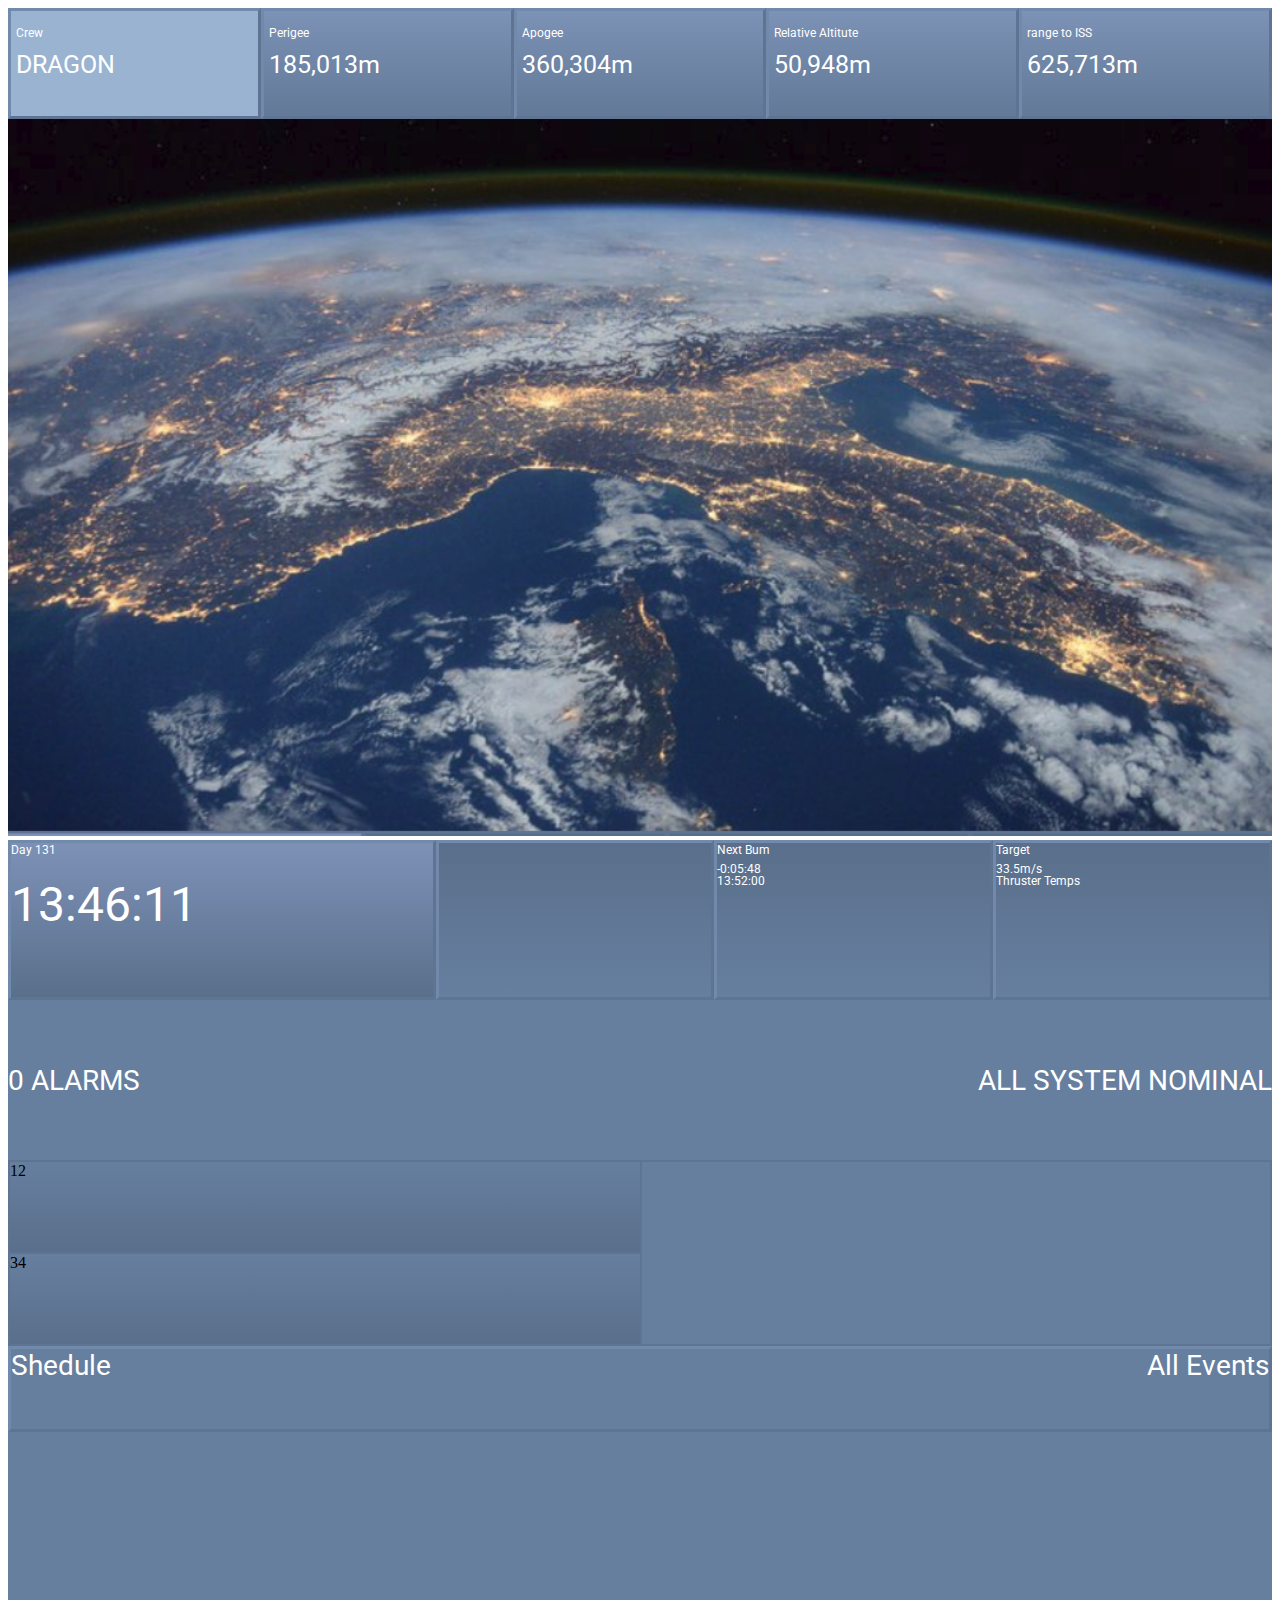
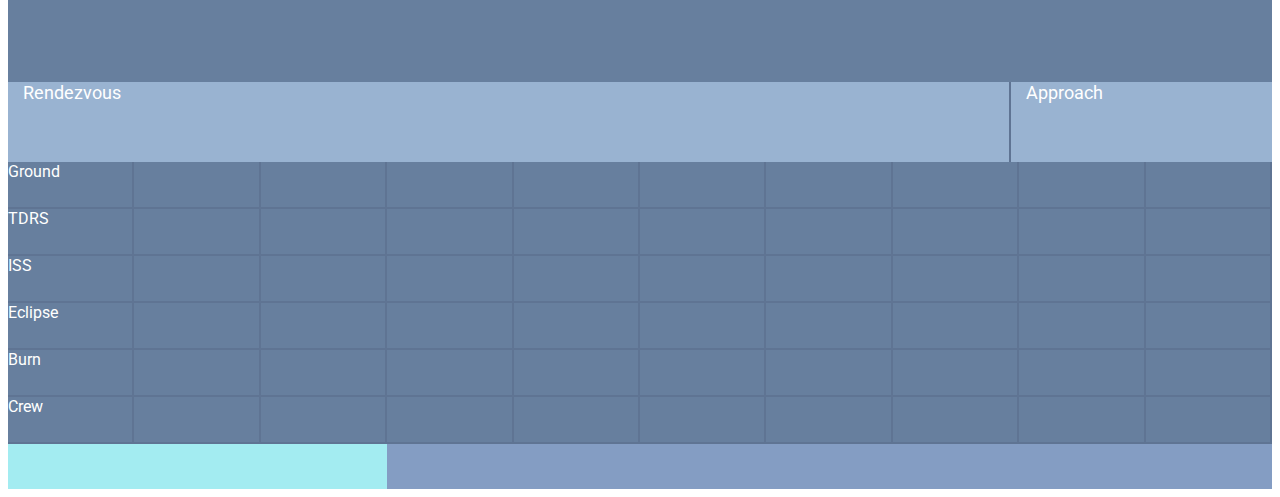
<file: index.html>
<!DOCTYPE html>
<html lang="en">
<head>
	<meta charset="UTF-8">
	<title>Tony Stark</title>
	<link rel="stylesheet" href="style.css">
</head>
<body>
	<div class="container">
		<header class="header">		
				<div class="header_el head_1">Crew<p>DRAGON</p></div>
				<div class="header_el">Perigee<p>185,013<span>m</span></p></div>
				<div class="header_el">Apogee<p>360,304<span>m</span></p></div>
				<div class="header_el">Relative Altitute<p>50,948<span>m</span></p></div>
				<div class="header_el">range to ISS<p>625,713<span>m</span></p></div>
		</header>
		<div><img class="bg-image" src="images/earth.png" alt="earth"></div>
		<div class="time">
			<div class="clock"> Day 131<p>13:46:11</p></div>
			<div class="graphic"></div>
			<div class="timer">Next Bum<p>-0:05:48</p><p>13:52:00</p></div>
			<div class="target">Target<p>33.5m/s</p><p>Thruster Temps</p></div>
		</div>
		<div class="alarm">
			<div class="alarm alarms">0 ALARMS</div>
			<div class="alarm system">		ALL SYSTEM NOMINAL</div>
		</div>
		<div class="block">
			<div class="block_1">
				<div class="bl_1">12</div>
				<div class="bl_2">34</div>
			</div>
			<div class="block_2"></div>
		</div>
		
		<div class="shedule">
			<div class="shed_1">Shedule</div>
			<div class="shed_2">All Events</div>
		</div>
		<div class="scroll"></div>
		<div class="table">
			<div class="rendezvous">
				<div class="rendezvous_1">Rendezvous</div>
				<div class="approach">Approach</div>
			</div>			
			<div class="table_row">
				<div class="row row_1">Ground</div>
				<div class="row"></div>
				<div class="row"></div>
				<div class="row"></div>	
				<div class="row"></div>
				<div class="row"></div>
				<div class="row"></div>
				<div class="row"></div>
				<div class="row"></div>
				<div class="row"></div>
			</div>
			<div class="table_row">
				<div class="row row_2">TDRS</div>
				<div class="row"></div>
				<div class="row"></div>
				<div class="row"></div>
				<div class="row"></div>
				<div class="row"></div>
				<div class="row"></div>
				<div class="row"></div>
				<div class="row"></div>
				<div class="row"></div>
			</div>
			<div class="table_row">
				<div class="row row_3">ISS</div>
				<div class="row"></div>
				<div class="row"></div>
				<div class="row"></div>
				<div class="row"></div>
				<div class="row"></div>
				<div class="row"></div>
				<div class="row"></div>
				<div class="row"></div>
				<div class="row"></div>
			</div>
				<div class="table_row">
					<div class="row row_4">Eclipse</div>
					<div class="row"></div>
					<div class="row"></div>
					<div class="row"></div>
					<div class="row"></div>
					<div class="row"></div>
					<div class="row"></div>
					<div class="row"></div>
					<div class="row"></div>
					<div class="row"></div>
				</div>
				<div class="table_row">
					<div class="row row_5">Burn</div>
					<div class="row"></div>
					<div class="row"></div>
					<div class="row"></div>
					<div class="row"></div>
					<div class="row"></div>
					<div class="row"></div>
					<div class="row"></div>
					<div class="row"></div>
					<div class="row"></div>
				</div>
				<div class="table_row">
					<div class="row row_6">Crew</div>
					<div class="row"></div>
					<div class="row"></div>
					<div class="row"></div>
					<div class="row"></div>
					<div class="row"></div>
					<div class="row"></div>
					<div class="row"></div>
					<div class="row"></div>
					<div class="row"></div>
				</div>
		</div>
		<div class="footer">
			<div class="footer first"></div>		
		</div>
	</div>
</body>
</html>
</file>
<file: style.css>
@import url('https://fonts.googleapis.com/css?family=Roboto');
p {line-height: 0;}
.container {
	width:100%;
	
}

.header {
	display: flex;
}
.header_el {
	height: 80px;
	width: 20%;
	font-family: 'Roboto',san-serif;
	font-size: 12px;
	color: #FFF;
	padding: 15px 5px 10px 5px;
	background: linear-gradient(#7C92B6, #627997);
	border-style: solid;
	border-color: #718AAB #5F7493 #5F7493 #718AAB;
}
.header_el p {
	color: white;
	font-size: 25px;
}
.head_1 {
	background: #99B3D1;
}
.bg-image {
	width: 100%;
}
.time {
	display: flex;
	height: 160px;
	font-family: 'Roboto',san-serif;
	font-size: 12px;
	color: #FFF;
}

.clock {
	background: linear-gradient(#7D91B7, #59708B);
	width: 34%;
	border-style: solid;
	border-color: #718AAB #5F7493 #5F7493 #718AAB;
}
.clock p {
	font-size: 48px;
}
.graphic {
	width: 22%;
	background: linear-gradient(#596F8B, #677F9F);
	border-style: solid;
	border-color: #718AAB #5F7493 #5F7493 #718AAB;
}
.timer {
	width: 22%;
	background: linear-gradient(#596F8B, #677F9F);
	border-style: solid;
	border-color: #718AAB #5F7493 #5F7493 #718AAB;
}
.target{
	width: 22%;
	background: linear-gradient(#596F8B, #677F9F);
	border-style: solid;
	border-color: #718AAB #5F7493 #5F7493 #718AAB;
}
.alarm {
	height: 160px;
	background-color: #677F9E;
	display: flex;
	justify-content: space-between;
	align-items:center;
	font-family: 'Roboto',san-serif;
	font-size: 28px;
	color: white;
	/*border: 2px solid #5F7493 ;*/
	}
.block {
	display: flex;
	background-color: #677F9E;
	border: 2px solid #5F7493 ;
}
.block_1 {
	
	width: 50%;
	border-right: 2px solid #5F7493 ;
}
.bl_1 {
	border-bottom: 2px solid #5F7493 ;
	height: 90px;
	background: linear-gradient(#677F9F,#596F8B);
}
.bl_2 {
	height: 90px;
	background: linear-gradient(#677F9F,#596F8B);
}

.block_2 {
	background: linear-gradient(#596F8B, #677F9F);
}

.shedule {
	height: 80px;
	display: flex;
	justify-content: space-between;
	background-color: #677F9E;
	font-family: 'Roboto',san-serif;
	font-size: 28px;
	color: white;
	border-style: solid;
	border-color: #718AAB #5F7493 #5F7493 #718AAB;
}
.scroll {
	height: 250px;
	background-color: #677F9E;
}
.rendezvous {
	height: 80px;
	display:flex;
	background: #99B3D1;
	font-family: 'Roboto',san-serif;
	font-size: 18px;
	color: white;
	padding-left: 15px;
}
.rendezvous_1 {
	width: 80%;
	border-right: 2px solid #5F7493 ;

}
.approach {
	width: 20%;
	padding-left: 15px;
}

.table_row {
	display: flex;

}
.row {
	height: 45px;
	width: 10%;
	border-right: 2px solid #5F7493 ;
	border-bottom:2px solid #5F7493;
	background-color: #677F9E;
	font-family: 'Roboto',san-serif;
	font-size: 16px
	
}
.row_1, .row_2, .row_3, .row_4, .row_5, .row_6 {
	color: white;
}




.footer {
	height: 5vh;
	background: #849DC3;
}
.first {
	width: 30%;
	background: #A3ECF1;
}
</file>
